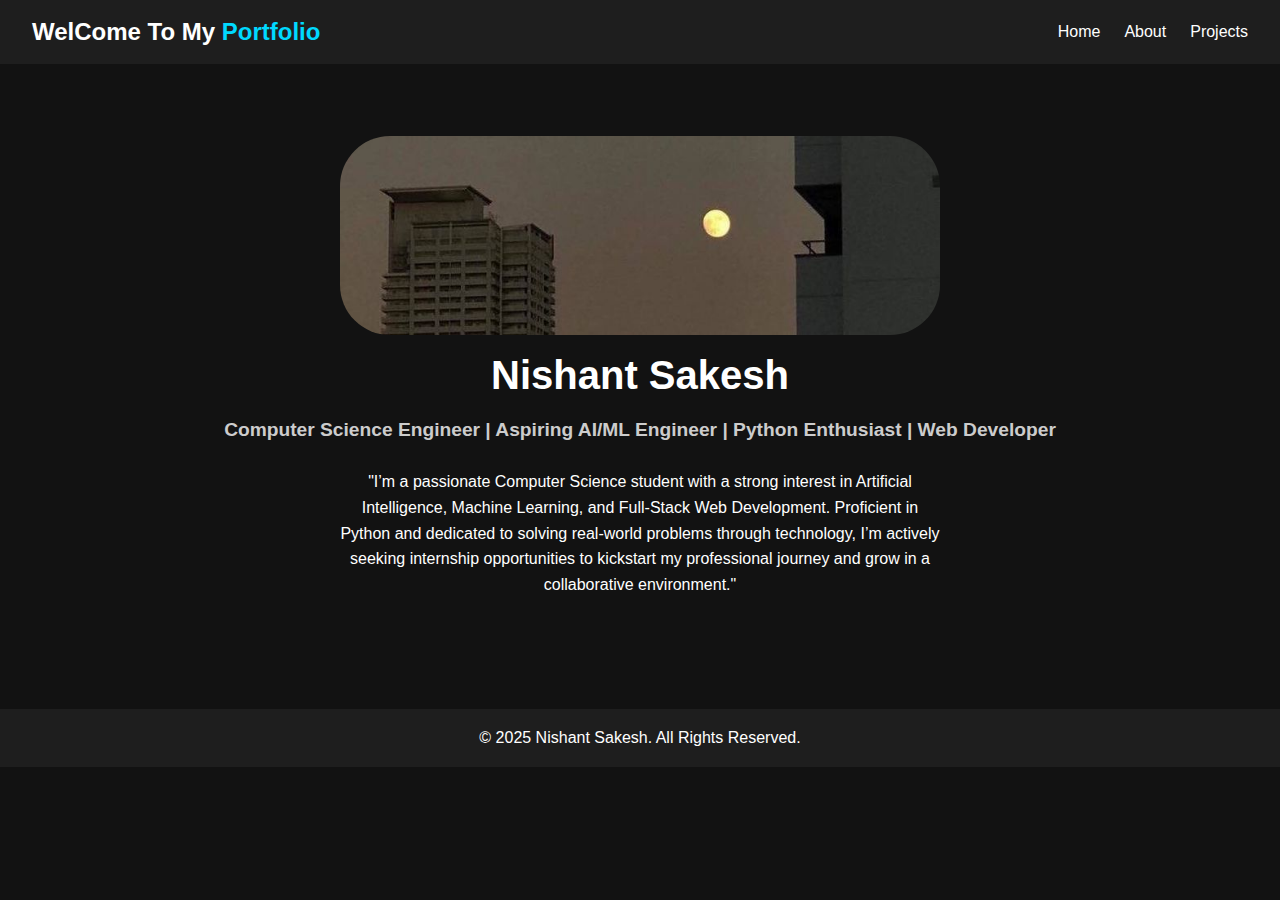
<file: index.html>
<!DOCTYPE html>
<html lang="en">
<head>
    <meta charset="UTF-8">
    <meta name="viewport" content="width=device-width, initial-scale=1.0">
    <title>Nishant's | Portfolio</title>
    <link rel="stylesheet" href="styles.css">
    <script src="script.js" defer></script>
</head>
<body>
    <header>
        <nav>
            <div class="logo">WelCome To My <span>Portfolio</span></div>
            <ul class="nav-links">
                <li><a href="index.html">Home</a></li>
                <li><a href="about.html">About</a></li>
                <li><a href="projects.html">Projects</a></li>
            </ul>
            <div class="hamburger" onclick="toggleMenu()">☰</div>
        </nav>
    </header>

    <main>
        <section class="hero">
            <div class="hero-img">
                <img src="dark aesthetic twitter header.jpg" alt="profile-image">
            </div>
            <h1>Nishant Sakesh</h1>
            <h3>Computer Science Engineer | Aspiring AI/ML Engineer | Python Enthusiast | Web Developer</h3>
            <p>
                "I’m a passionate Computer Science student with a strong interest in Artificial Intelligence, Machine Learning, and Full-Stack Web Development. Proficient in Python and dedicated to solving real-world problems through technology, I’m actively seeking internship opportunities to kickstart my professional journey and grow in a collaborative environment."
            </p>
            
        </section>
    </main>

    <footer>
        <p>© 2025 Nishant Sakesh. All Rights Reserved.</p>
    </footer>
</body>
</html>
</file>
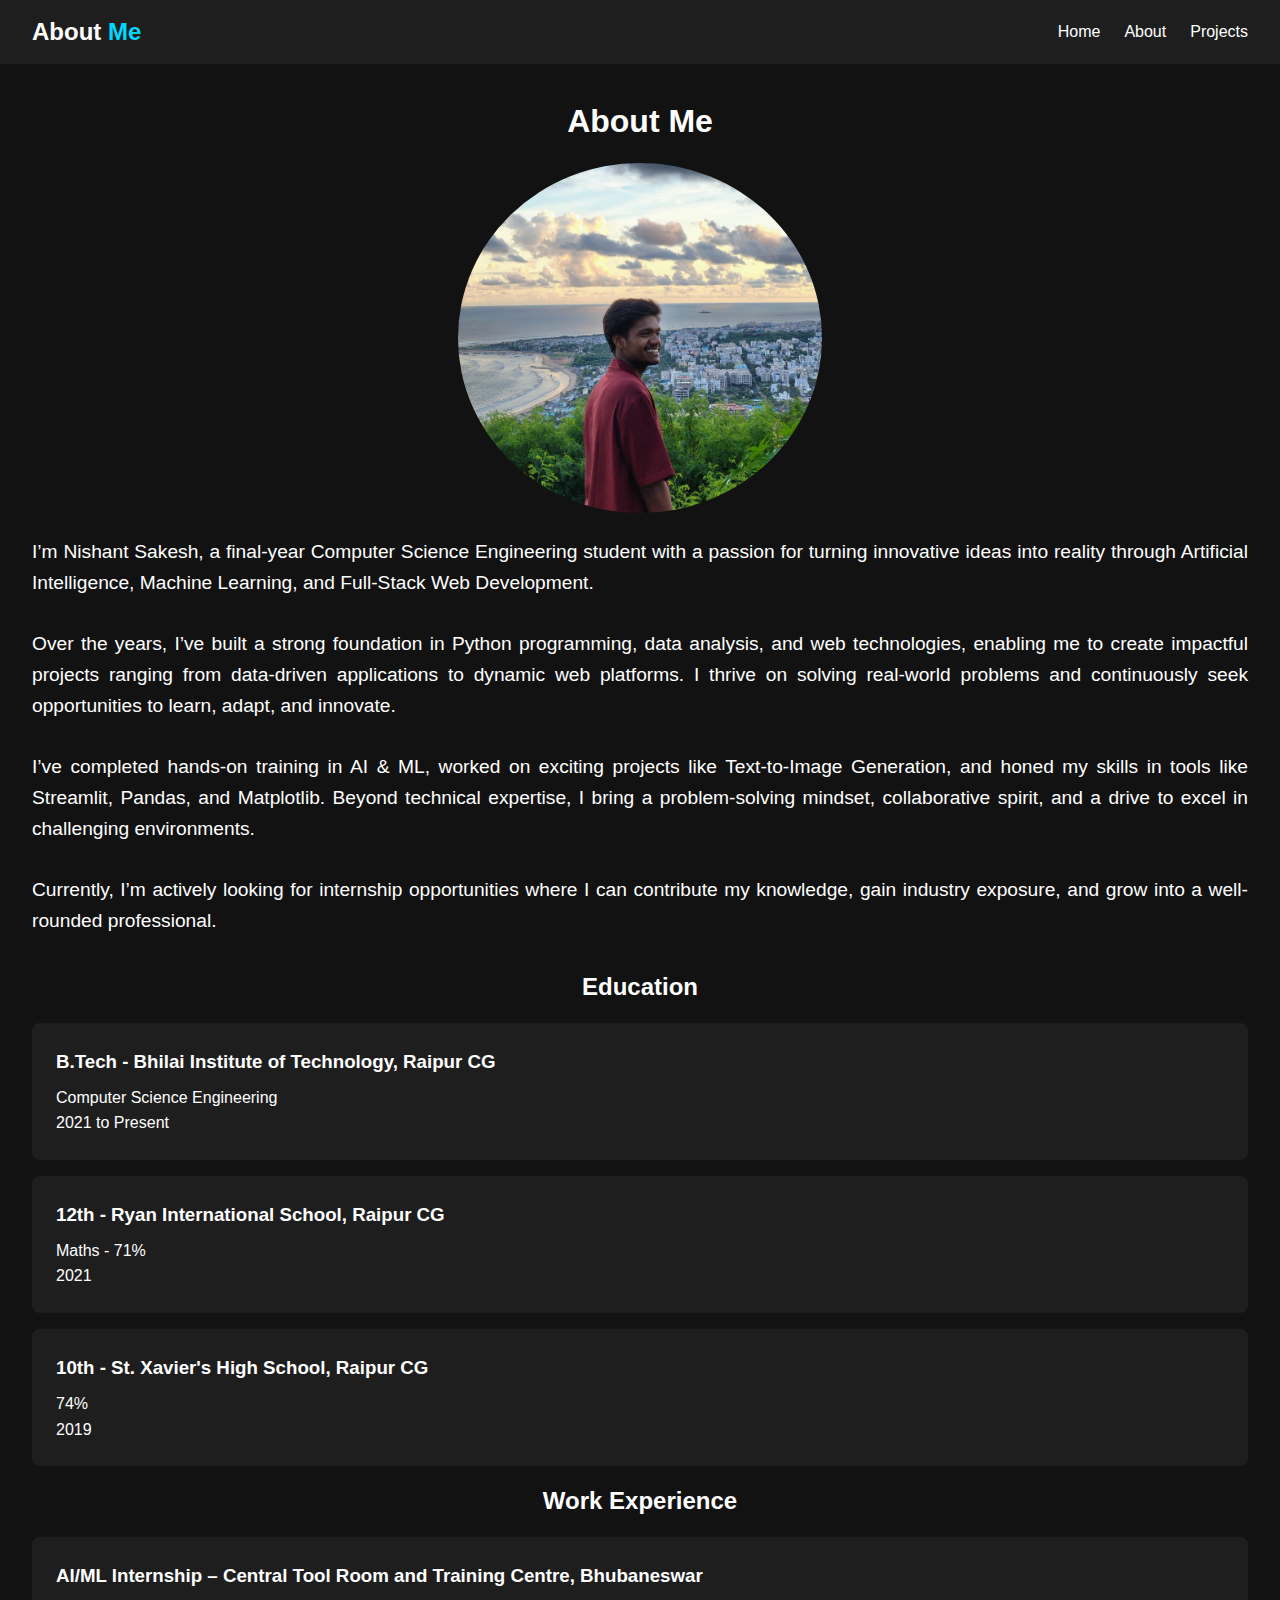
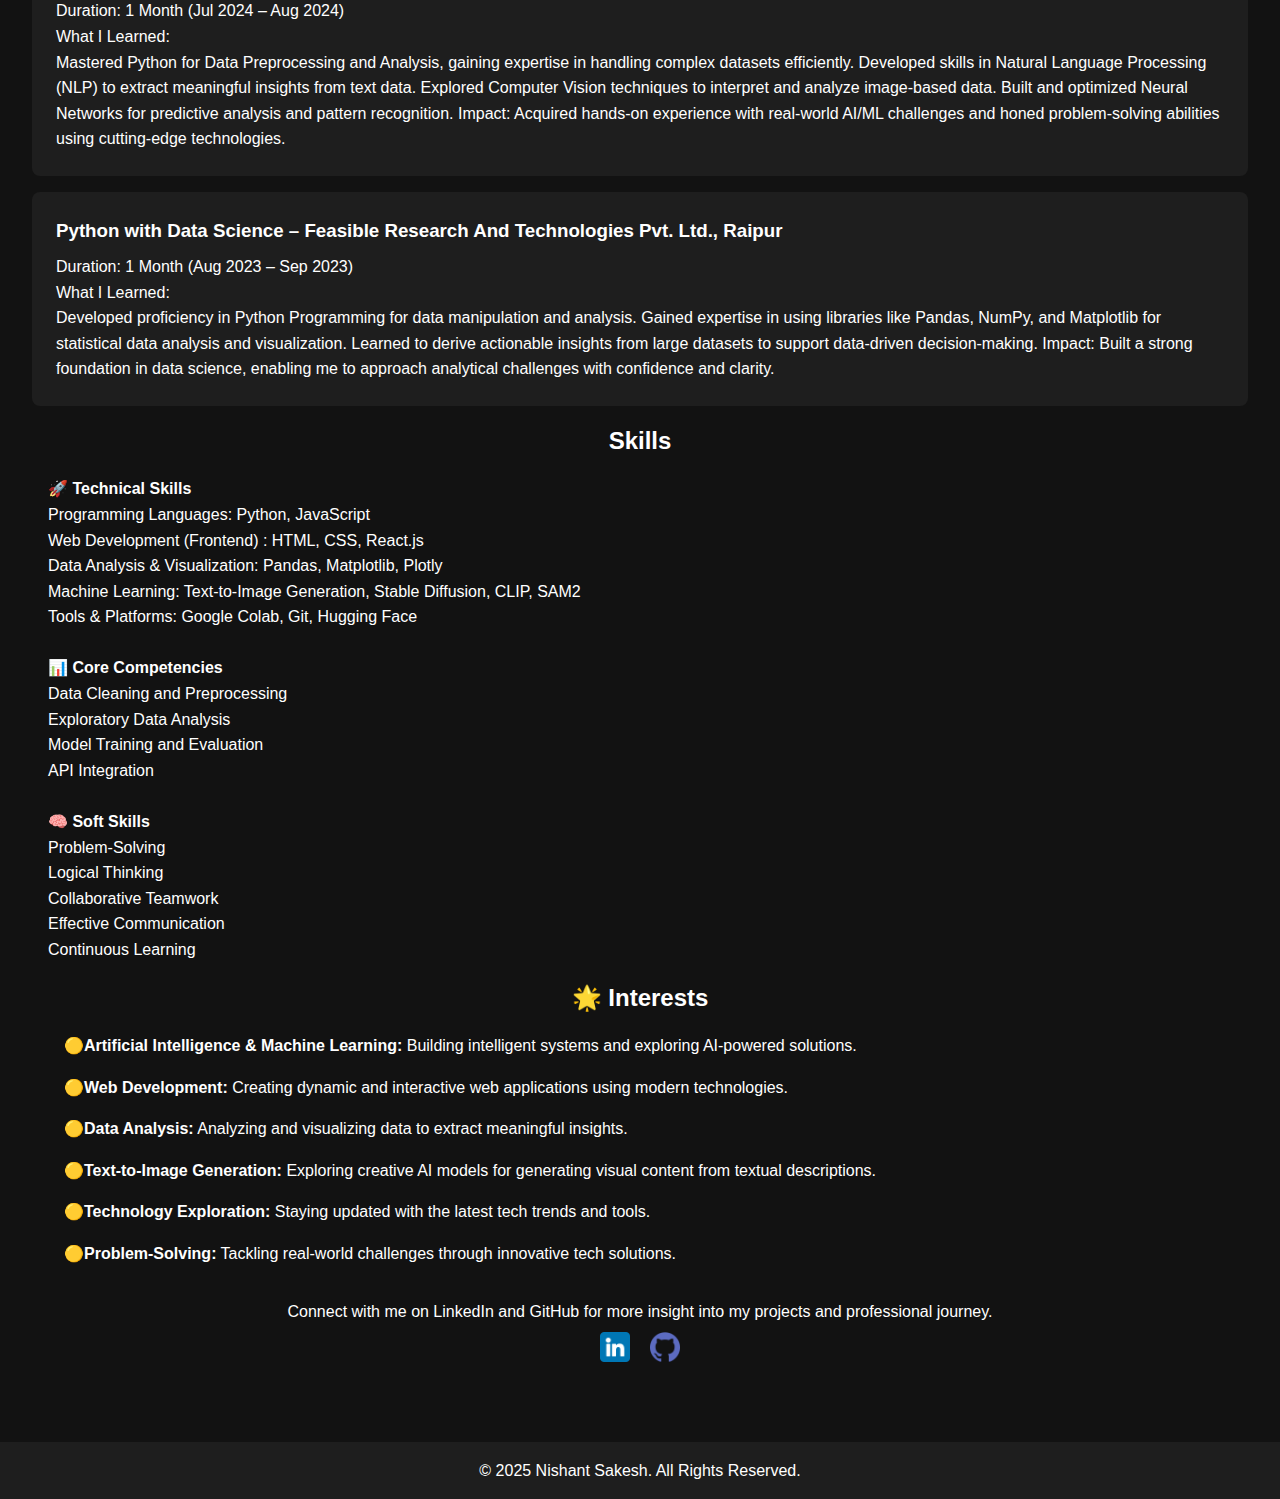
<file: about.html>
<!DOCTYPE html>
<html lang="en">
<head>
    <meta charset="UTF-8">
    <meta name="viewport" content="width=device-width, initial-scale=1.0">
    <title>About Me -Nishant's | Portfolio</title>
    <link rel="stylesheet" href="about-styles.css">
    <script src="script.js" defer></script>
</head>
<body>
    <header>
        <nav>
            <div class="logo">About <span>Me</span></div>
            <ul class="nav-links">
                <li><a href="index.html">Home</a></li>
                <li><a href="about.html">About</a></li>
                <li><a href="projects.html">Projects</a></li>
            </ul>
            <div class="hamburger" onclick="toggleMenu()">☰</div>
        </nav>
    </header>

    <main>
        <section class="about-me">
            <h1>About Me</h1>
            <div class="profile-section">
                <img src="IMG.jpg" alt="Profile Picture">
                <p>
                    I’m Nishant Sakesh, a final-year Computer Science Engineering student with a passion for turning innovative ideas into reality through Artificial Intelligence, Machine Learning, and Full-Stack Web Development. <br> <br>

                    Over the years, I’ve built a strong foundation in Python programming, data analysis, and web technologies, enabling me to create impactful projects ranging from data-driven applications to dynamic web platforms. I thrive on solving real-world problems and continuously seek opportunities to learn, adapt, and innovate. <br> <br>

                    I’ve completed hands-on training in AI & ML, worked on exciting projects like Text-to-Image Generation, and honed my skills in tools like Streamlit, Pandas, and Matplotlib. Beyond technical expertise, I bring a problem-solving mindset, collaborative spirit, and a drive to excel in challenging environments. <br> <br>

                    Currently, I’m actively looking for internship opportunities where I can contribute my knowledge, gain industry exposure, and grow into a well-rounded professional.
                </p>
            </div>
        </section>

        <section class="education">
            <h2>Education</h2>
            <div class="card">
            <h3>B.Tech - Bhilai Institute of Technology, Raipur CG</h3>
            <p>Computer Science Engineering</p>
            <p>2021 to Present</p>
            </div>
            <div class="card">
            <h3>12th - Ryan International School, Raipur CG</h3>
            <p>Maths - 71%</p>
            <p>2021</p>
            </div>
            </div>
            <div class="card">
            <h3>10th - St. Xavier's High School, Raipur CG</h3>
            <p>74%</p>
            <p>2019</p>
            </div>
        </section>

        <section class="experience">
            <h2>Work Experience</h2>
            <div class="card">
                <h3>AI/ML Internship – Central Tool Room and Training Centre, Bhubaneswar</h3>
                <p>Duration: 1 Month (Jul 2024 – Aug 2024)</p>
                    <p>What I Learned:</p>
                    <p>Mastered Python for Data Preprocessing and Analysis, gaining expertise in handling complex datasets efficiently.
                    Developed skills in Natural Language Processing (NLP) to extract meaningful insights from text data.
                    Explored Computer Vision techniques to interpret and analyze image-based data.
                    Built and optimized Neural Networks for predictive analysis and pattern recognition.
                    Impact: Acquired hands-on experience with real-world AI/ML challenges and honed problem-solving abilities using cutting-edge technologies. </p>
            </div>
            <div class="card">
                <h3>Python with Data Science – Feasible Research And Technologies Pvt. Ltd., Raipur</h3>
                <p>Duration: 1 Month (Aug 2023 – Sep 2023)</p>
                    <p>What I Learned:</p>
                    <p>Developed proficiency in Python Programming for data manipulation and analysis.
                    Gained expertise in using libraries like Pandas, NumPy, and Matplotlib for statistical data analysis and visualization.
                    Learned to derive actionable insights from large datasets to support data-driven decision-making.
                    Impact: Built a strong foundation in data science, enabling me to approach analytical challenges with confidence and clarity.</p>
        </section>

        <section class="skills">
            <h2>Skills</h2>
            <p><strong>🚀 Technical Skills</strong></p>
            <p>Programming Languages: Python, JavaScript</p>
            <p>Web Development (Frontend) : HTML, CSS, React.js</p>
            <p>Data Analysis & Visualization: Pandas, Matplotlib, Plotly</p>
            <p>Machine Learning: Text-to-Image Generation, Stable Diffusion, CLIP, SAM2</p>
            <p>Tools & Platforms: Google Colab, Git, Hugging Face</p> <br>
            <p><strong>📊 Core Competencies</strong></p>
            <p>Data Cleaning and Preprocessing</p>
            <p>Exploratory Data Analysis</p>
            <p>Model Training and Evaluation</p>
            <p>API Integration</p> <br>
            <p><strong>🧠 Soft Skills</strong></p>
            <p>Problem-Solving</p>
            <p>Logical Thinking</p>
            <p>Collaborative Teamwork</p>
            <p>Effective Communication</p>
            <p>Continuous Learning</p>
        </section>

        <section class="interests">
            <h2>🌟 Interests</h2>
            <p>
            <p><strong>🟡Artificial Intelligence & Machine Learning:</strong> Building intelligent systems and exploring AI-powered solutions.</p>
            <p><strong>🟡Web Development:</strong> Creating dynamic and interactive web applications using modern technologies.</p>
            <p><strong>🟡Data Analysis:</strong> Analyzing and visualizing data to extract meaningful insights.</p>
            <p><strong>🟡Text-to-Image Generation:</strong> Exploring creative AI models for generating visual content from textual descriptions.</p>
            <p><strong>🟡Technology Exploration:</strong> Staying updated with the latest tech trends and tools.</p>
            <p><strong>🟡Problem-Solving:</strong> Tackling real-world challenges through innovative tech solutions.</p>
            </p>
        </section>

        <section class="connect">
            <p>Connect with me on LinkedIn and GitHub for more insight into my projects and professional journey.</p>
            <div class="social-icons">
                <a href="https://www.linkedin.com/in/nishantsakesh/"><img src="linkedin.png" alt="LinkedIn"></a>
                <a href="https://github.com/nishantsakesh"><img src="github.png" alt="GitHub"></a>
            </div>
        </section>
    </main>

    <footer>
        <p>© 2025 Nishant Sakesh. All Rights Reserved.</p>
    </footer>
</body>
</html>
</file>
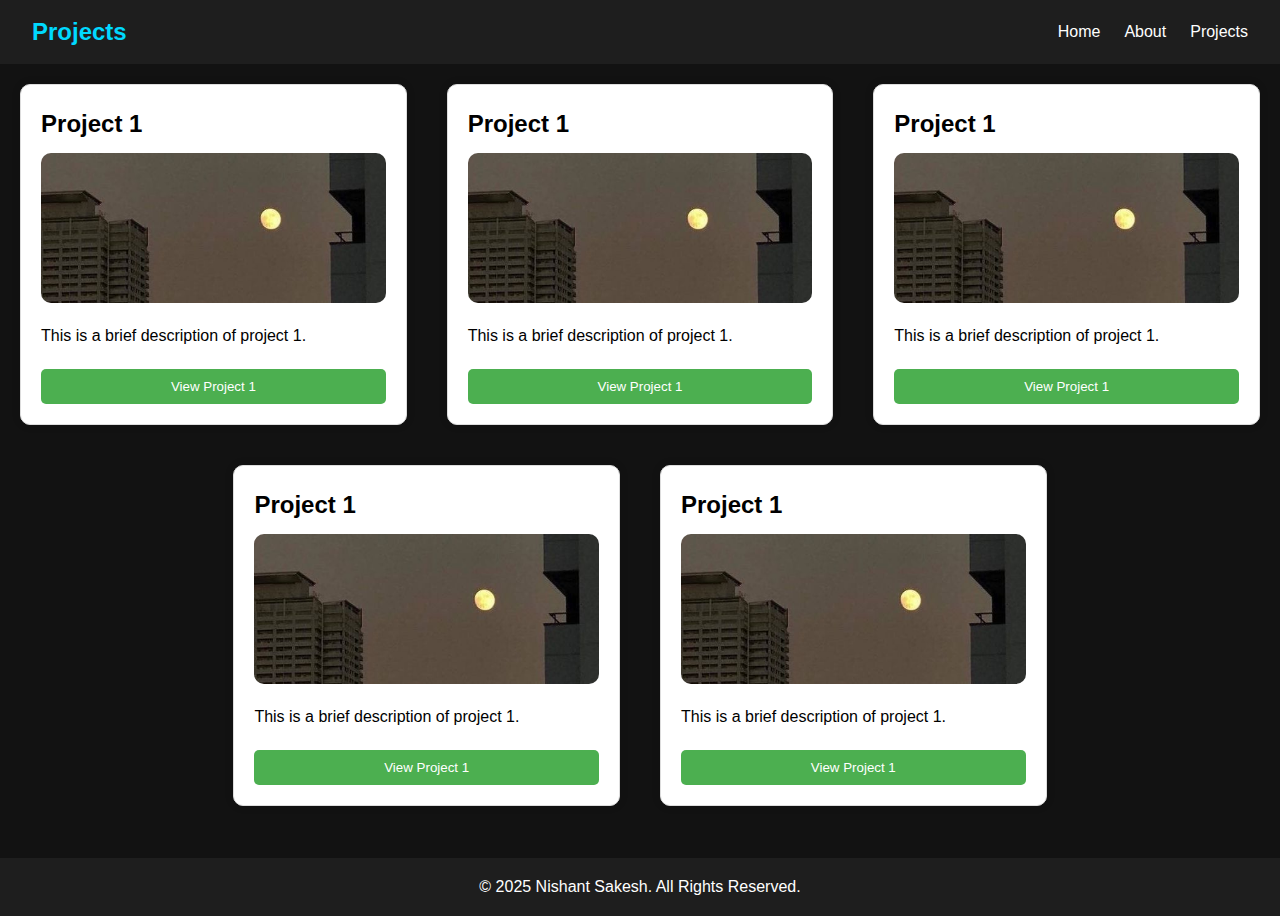
<file: projects.html>
<!DOCTYPE html>
<html lang="en">
<head>
    <meta charset="UTF-8">
    <meta name="viewport" content="width=device-width, initial-scale=1.0">
    <title>Nishant's | Portfolio</title>
    <link rel="stylesheet" href="project-styles.css">
    <script src="script.js" defer></script>
</head>
<body>
    <header>
        <nav>
            <div class="logo"><span>Projects</span></div>
            <ul class="nav-links">
                <li><a href="index.html">Home</a></li>
                <li><a href="about.html">About</a></li>
                <li><a href="projects.html">Projects</a></li>
            </ul>
            <div class="hamburger" onclick="toggleMenu()">☰</div>
        </nav>
    </header>
    <main>
        <div class="project-container">
            <div class="project-card">
              <h2 class="project-title">Project 1</h2>
              <img class="project-image" src="dark aesthetic twitter header.jpg" alt="Project 1 Image">
              <p class="project-description">This is a brief description of project 1.</p>
              <button class="project-button">View Project 1</button>
            </div>
            <div class="project-card">
                <h2 class="project-title">Project 1</h2>
                <img class="project-image" src="dark aesthetic twitter header.jpg" alt="Project 1 Image">
                <p class="project-description">This is a brief description of project 1.</p>
                <button class="project-button">View Project 1</button>
            </div>
            <div class="project-card">
                <h2 class="project-title">Project 1</h2>
                <img class="project-image" src="dark aesthetic twitter header.jpg" alt="Project 1 Image">
                <p class="project-description">This is a brief description of project 1.</p>
                <button class="project-button">View Project 1</button>
            </div>
            <div class="project-card">
                <h2 class="project-title">Project 1</h2>
                <img class="project-image" src="dark aesthetic twitter header.jpg" alt="Project 1 Image">
                <p class="project-description">This is a brief description of project 1.</p>
                <button class="project-button">View Project 1</button>
            </div>
            <div class="project-card">
                <h2 class="project-title">Project 1</h2>
                <img class="project-image" src="dark aesthetic twitter header.jpg" alt="Project 1 Image">
                <p class="project-description">This is a brief description of project 1.</p>
                <button class="project-button">View Project 1</button>
            </div>
        </div>
    </main> 

    <footer>
        <p>© 2025 Nishant Sakesh. All Rights Reserved.</p>
    </footer>
</body>
</html>
</file>
<file: styles.css>
/* General Styles */
* {
    margin: 0;
    padding: 0;
    box-sizing: border-box;
}

body {
    font-family: 'Arial', sans-serif;
    background-color: #121212;
    color: #fff;
    line-height: 1.6;
}

header {
    background: #1e1e1e;
    padding: 0.8rem 2rem;
    position: sticky;
    top: 0;
    z-index: 1000;
}

nav {
    display: flex;
    justify-content: space-between;
    align-items: center;
}

.logo {
    font-size: 1.5rem;
    font-weight: bold;
}

.logo span {
    color: #00d9ff;
}

.nav-links {
    list-style: none;
    display: flex;
    gap: 1.5rem;
}

.nav-links li a {
    text-decoration: none;
    color: #fff;
    transition: color 0.3s;
}

.nav-links li a:hover {
    color: #00d9ff;
}

.hamburger {
    font-size: 1.8rem;
    display: none;
    cursor: pointer;
}

.hero {
    text-align: center;
    padding: 3rem 2rem;
}

.hero h1 {
    font-size: 2.5rem;
    margin-bottom: 0.5rem;
}

.hero h3 {
    font-size: 1.2rem;
    margin-bottom: 1.5rem;
    color: #ccc;
}

.hero p {
    max-width: 600px;
    margin: 0 auto 2rem auto;
}

.hero-img img {
    width: 100%;
    max-width: 600px;
    margin-top: 1.5rem;
    border-radius: 50px;
}

footer {
    text-align: center;
    padding: 1rem 0;
    background: #1e1e1e;
    margin-top: 2rem;
}

/* Responsive Design */
@media (max-width: 768px) {
    .nav-links {
        display: none;
        flex-direction: column;
        background: #1e1e1e;
        position: absolute;
        top: 60px;
        right: 0;
        width: 50%;
        padding: 1rem;
    }

    .nav-links.active {
        display: flex;
    }

    .hamburger {
        display: block;
    }

    .hero h1 {
        font-size: 2rem;
    }

    .hero p {
        font-size: 0.9rem;
    }
}

@media (max-width: 480px) {
    .hero h1 {
        font-size: 1.5rem;
    }

    .hero p {
        font-size: 0.8rem;
    }

    .nav-links {
        width: 70%;
    }
}
</file>
<file: about-styles.css>
* {
    margin: 0;
    padding: 0;
    box-sizing: border-box;
}

body {
    font-family: 'Arial', sans-serif;
    background-color: #121212;
    color: #fff;
    line-height: 1.6;
}

header {
    background: #1e1e1e;
    padding: 0.8rem 2rem;
    position: sticky;
    top: 0;
    z-index: 1000;
}

nav {
    display: flex;
    justify-content: space-between;
    align-items: center;
}

.logo {
    font-size: 1.5rem;
    font-weight: bold;
}

.logo span {
    color: #00d9ff;
}

.nav-links {
    list-style: none;
    display: flex;
    gap: 1.5rem;
}

.nav-links li a {
    text-decoration: none;
    color: #fff;
    transition: color 0.3s;
}

.nav-links li a:hover {
    color: #00d9ff;
}

.hamburger {
    font-size: 1.8rem;
    display: none;
    cursor: pointer;
}

/* Sections */
main {
    padding: 2rem;
}

h1, h2 {
    text-align: center;
    margin-bottom: 1rem;
}

.profile-section {
    text-align: center;
    margin-bottom: 2rem;
    width: 100%;
}

.profile-section img {
    width: 30%;
    height:30%;
    border-radius: 50%;
    margin-bottom: 1rem;
}
.profile-section p {
    font-size: 1.2rem;
    width: auto ;
    text-align: justify;
}

.card {
    background: #1e1e1e;
    padding: 1.5rem;
    margin: 1rem 0;
    border-radius: 8px;
}

.card h3 {
    margin-bottom: 0.5rem;
}

.skills, .interests {
    margin-top: 2rem;
    margin: 1rem ;
}
.interests p{
    margin: 1rem ;
}
.connect {
    text-align: center;
    margin-top: 2rem;
}

.social-icons img {
    width: 30px;
    margin: 0.5rem;
}

/* Responsive Design */
@media (max-width: 768px) {
    .nav-links {
        display: none;
        flex-direction: column;
        background: #1e1e1e;
        position: absolute;
        top: 60px;
        right: 0;
        width: 50%;
        padding: 1rem;
    }

    .nav-links.active {
        display: flex;
    }

    .hamburger {
        display: block;
    }

    .profile-section img {
        width: 120px;
        height: 120px;
    }

    .card {
        font-size: 0.9rem;
    }
}

@media (max-width: 480px) {
    .profile-section img {
        width: 100px;
        height: 100px;
    }

    .nav-links {
        width: 70%;
    }

    .card {
        font-size: 0.8rem;
    }
}
footer {
    text-align: center;
    padding: 1rem 0;
    background: #1e1e1e;
    margin-top: 2rem;
}
</file>
<file: project-styles.css>
* {
    margin: 0;
    padding: 0;
    box-sizing: border-box;
}

body {
    font-family: 'Arial', sans-serif;
    background-color: #121212;
    color: #fff;
    line-height: 1.6;
}

header {
    background: #1e1e1e;
    padding: 0.8rem 2rem;
    position: sticky;
    top: 0;
    z-index: 1000;
}

nav {
    display: flex;
    justify-content: space-between;
    align-items: center;
}

.logo {
    font-size: 1.5rem;
    font-weight: bold;
}

.logo span {
    color: #00d9ff;
}

.nav-links {
    list-style: none;
    display: flex;
    gap: 1.5rem;
}

.nav-links li a {
    text-decoration: none;
    color: #fff;
    transition: color 0.3s;
}

.nav-links li a:hover {
    color: #00d9ff;
}

.hamburger {
    font-size: 1.8rem;
    display: none;
    cursor: pointer;
}
footer {
    text-align: center;
    padding: 1rem 0;
    background: #1e1e1e;
    margin-top: 2rem;
}
/* Responsive Design */
@media (max-width: 768px) {
    .nav-links {
        display: none;
        flex-direction: column;
        background: #1e1e1e;
        position: absolute;
        top: 60px;
        right: 0;
        width: 50%;
        padding: 1rem;
    }

    .nav-links.active {
        display: flex;
    }

    .hamburger {
        display: block;
    }

    .profile-section img {
        width: 120px;
        height: 120px;
    }

    .card {
        font-size: 0.9rem;
    }
}

@media (max-width: 480px) {
    .profile-section img {
        width: 100px;
        height: 100px;
    }

    .nav-links {
        width: 70%;
    }

    .card {
        font-size: 0.8rem;
    }
}

.project-container {
  display: flex;
  flex-wrap: wrap;
  justify-content: center;
}

.project-card {
  display: flex;
  flex-direction: column;
  margin: 20px;
  width: calc(33.33% - 40px);
  background-color: #fff;
  border: 1px solid #ddd;
  border-radius: 10px;
  box-shadow: 0 0 10px rgba(0, 0, 0, 0.1);
  padding: 20px;
}

.project-title {
  color: black;
  font-size: 24px;
  font-weight: bold;
  margin-bottom: 10px;
}

.project-description {
  font-size: 16px;
  margin-bottom: 20px;
  color: black;
}

.project-image {
  width: 100%;
  height: 150px;
  object-fit: cover;
  border-radius: 10px;
  margin-bottom: 20px;
}

.project-button {
  align-items: center;
  background-color: #4CAF50;
  color: #fff;
  padding: 10px 20px;
  border: none;
  border-radius: 5px;
  cursor: pointer;
}

@media only screen and (max-width: 1024px) {
  .project-card {
    width: calc(50% - 40px);
  }
}

@media only screen and (max-width: 768px) {
  .project-card {
    width: 100%;
    margin: 20px 0;
  }
}

.project-container {
    display: flex;
    flex-wrap: wrap;
    justify-content: center;
}
  
.project-card {
    margin: 20px;
    width: calc(33.33% - 40px);
    background-color: #fff;
    border: 1px solid #ddd;
    border-radius: 10px;
    box-shadow: 0 0 10px rgba(0, 0, 0, 0.1);
    padding: 20px;
}
  
.project-title {
    font-size: 24px;
    font-weight: bold;
    margin-bottom: 10px;
}
  
.project-description {
    font-size: 16px;
    margin-bottom: 20px;
}
  
.project-image {
    width: 100%;
    height: 150px;
    object-fit: cover;
    border-radius: 10px;
    margin-bottom: 20px;
}
  
.project-button {
    background-color: #4CAF50;
    color: #fff;
    padding: 10px 20px;
    border: none;
    border-radius: 5px;
    cursor: pointer;
}
 
@media only screen and (max-width: 1024px) {
     .project-card {
      width: calc(50% - 40px);
    }
}
  
@media only screen and (max-width: 768px) {
    .project-card {
      width: 100%;
      margin: 20px 0;
    }
}
  
  
footer {
    text-align: center;
    padding: 1rem 0;
    background: #1e1e1e;
    margin-top: 2rem;
}
</file>
